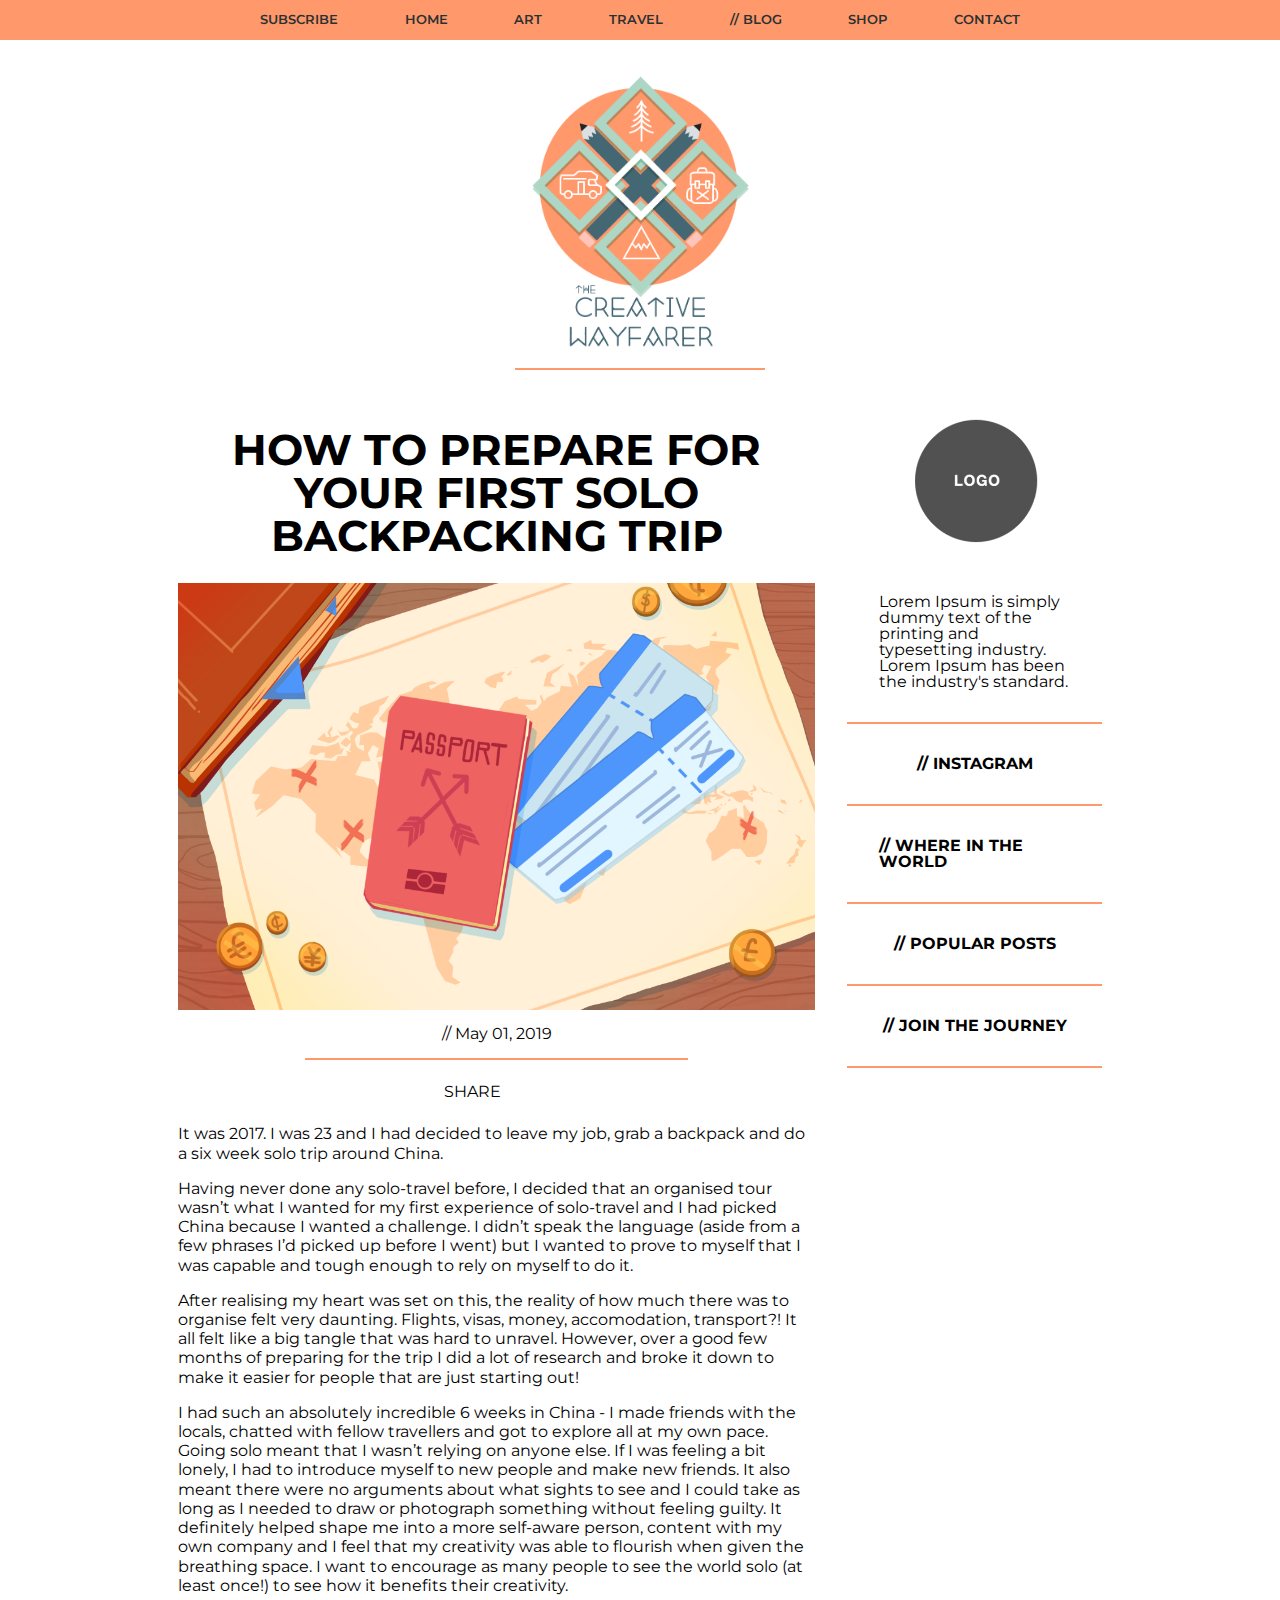
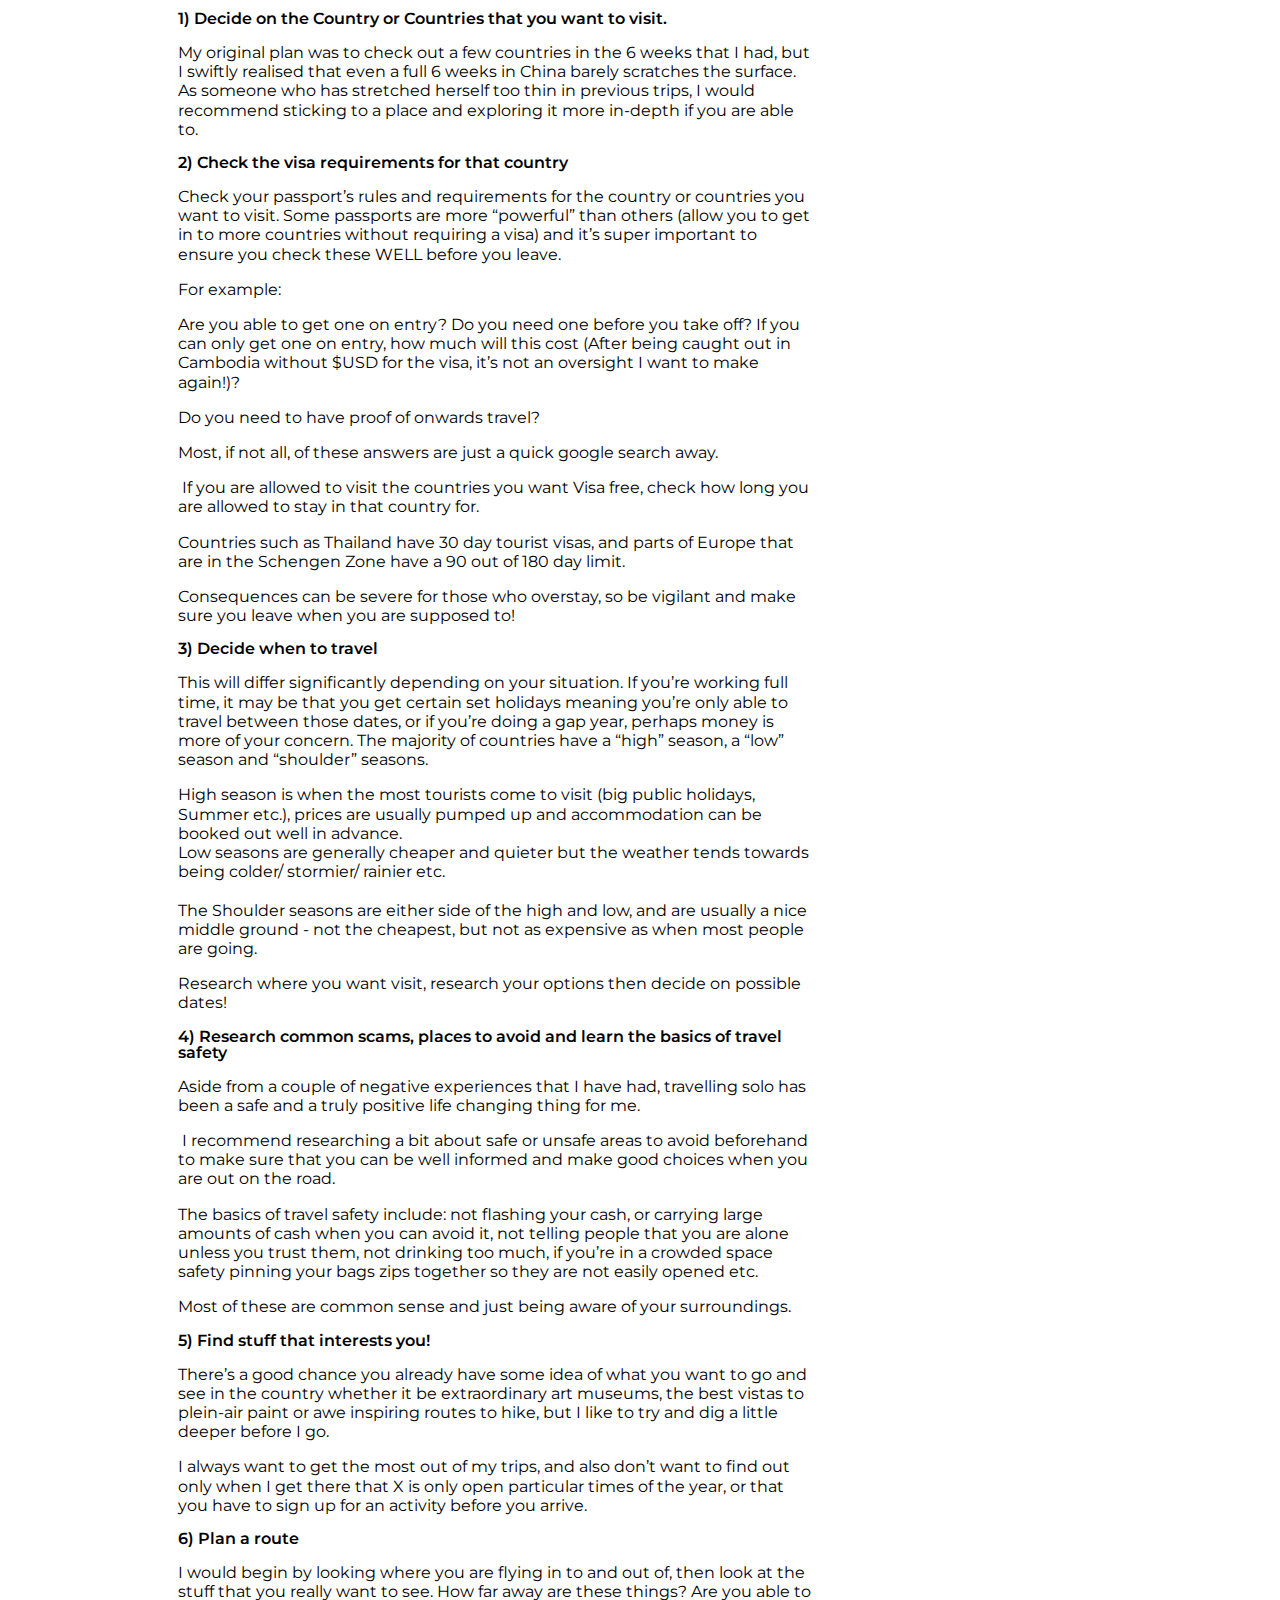
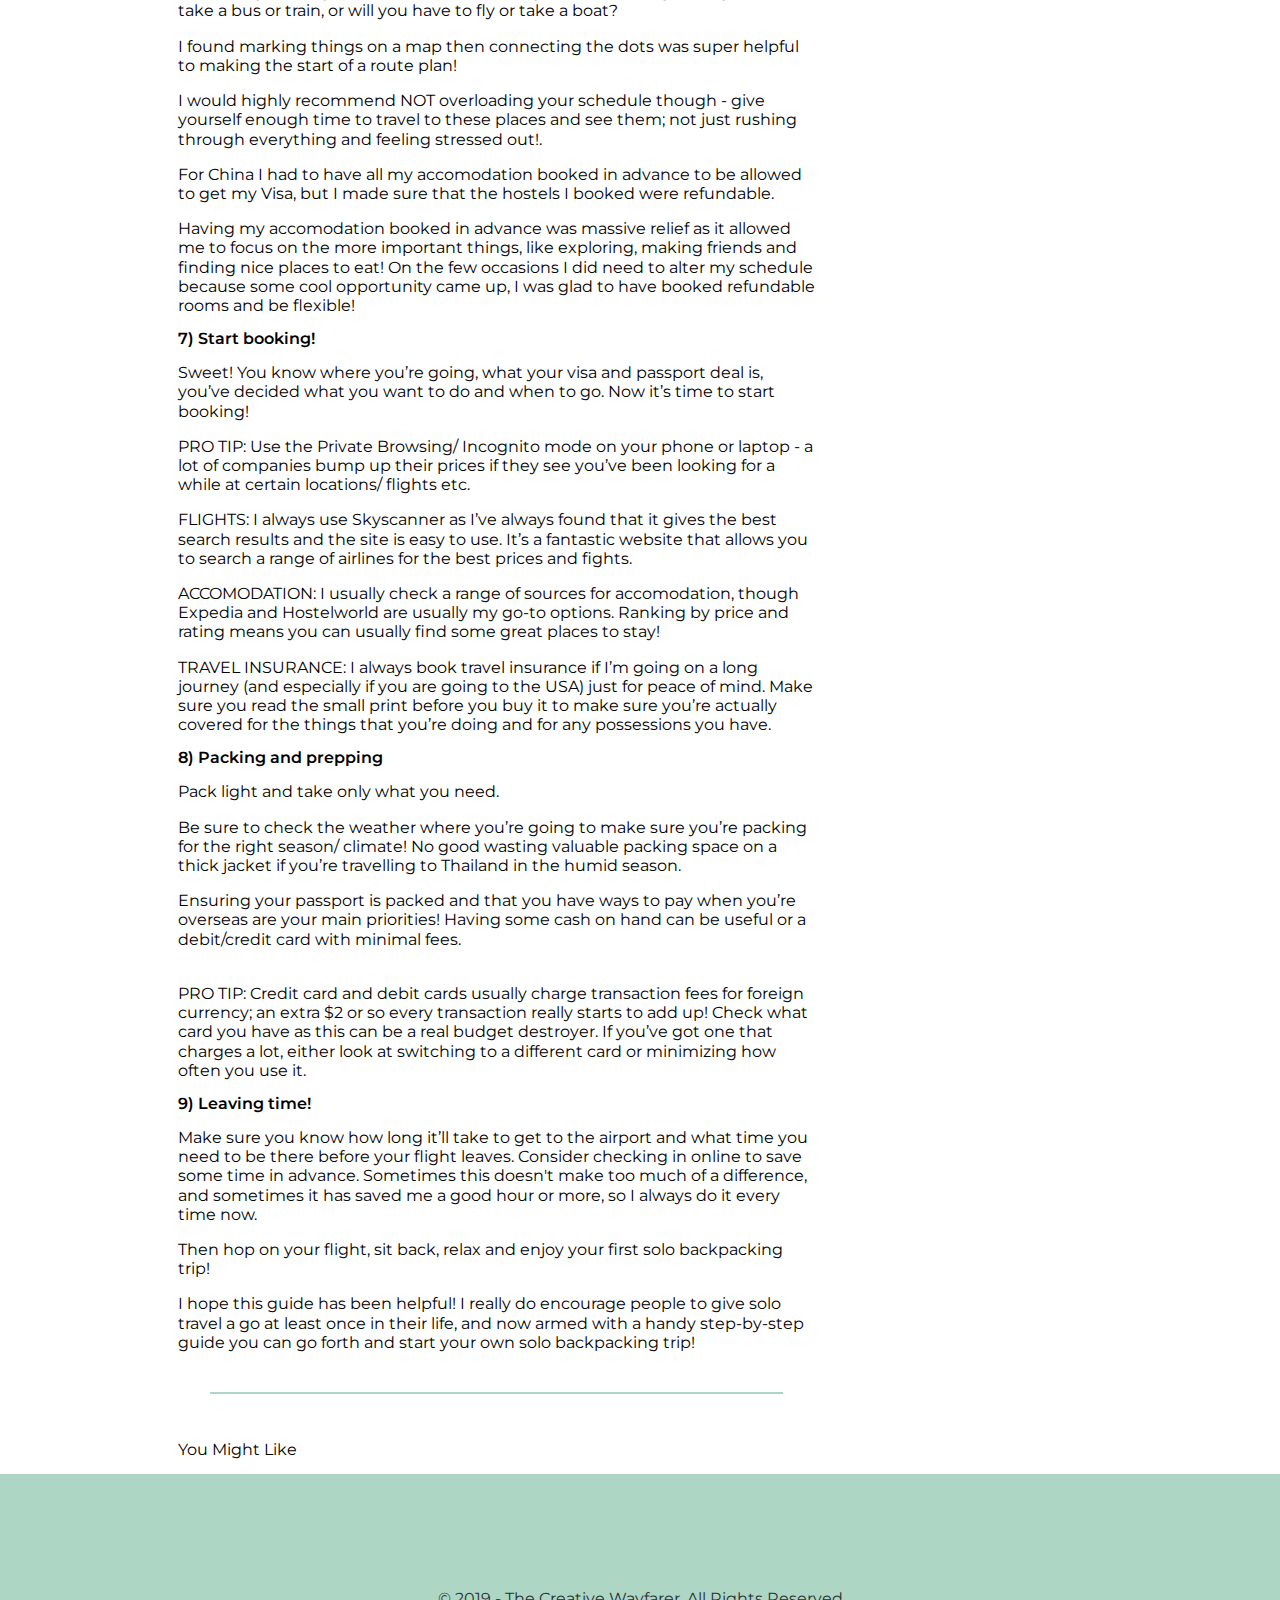
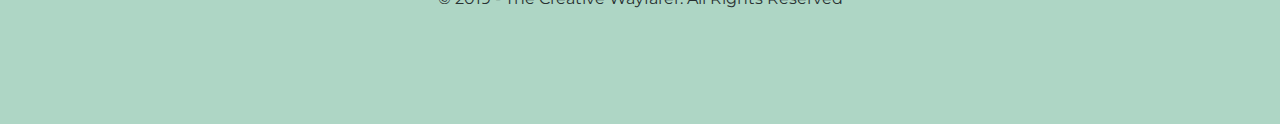
<file: article.html>
<!DOCTYPE html>
<html>
<head>
    <meta charset="utf-8" />
    <meta http-equiv="X-UA-Compatible" content="IE=edge">
    <title>The Creative Wayfarer</title>
    <meta name="viewport" content="width=device-width, initial-scale=1">
    <link rel="stylesheet" type="text/css" media="screen" href="./css/reset.css" />
    <link rel="stylesheet" type="text/css" media="screen" href="./css/style.css" />
    <link href="https://fonts.googleapis.com/css?family=Montserrat:400,600" rel="stylesheet">
    <link rel="stylesheet" href="https://use.fontawesome.com/releases/v5.5.0/css/all.css" integrity="sha384-B4dIYHKNBt8Bc12p+WXckhzcICo0wtJAoU8YZTY5qE0Id1GSseTk6S+L3BlXeVIU" crossorigin="anonymous">
    <script></script>
</head>
<body>
    
    <header>
            <nav>
                <ul class="mobile-nav">
                    <li class="mobile-nav-home"><a href="./index.html" ><i class="fas fa-home fa-lg"></i></a></li>
                    <li class="mobile-nav-menu"><i class="fas fa-bars fa-lg"></i></li>
                </ul>
                <ul class="nav full-nav">
                    <li><a href="./article.html">Subscribe</a></li>
                    <li><a href="./index.html">Home</a></li>
                    <li><a href="./article.html">Art</a></li>
                    <li><a href="./article.html">Travel</a></li>
                    <li><a href="./article.html">// Blog</a></li>
                    <li><a href="./article.html">Shop</a></li>
                    <li><a href="./article.html">Contact</a></li>
                </ul>
                
            </nav>
        </header>

    <main>
        <section class="container section1">
            <div class="logo">
                <img src="./images/TCW_Logo.png" alt="Logo">
            </div>
        </section>

        <section class="container section3">
            <div class="main-content">  
                <div class="articles">
                    <div class="article-page-box" id="article1">
                        <h2>HOW TO PREPARE FOR YOUR FIRST SOLO BACKPACKING TRIP</h2>
                        <img src="./images/ArticleHero_001_First_Backpacking_Trip.png" alt="Backpacking and Map image by Paula">
                        <div class="date">// May 01, 2019</div>
                        <hr>
                        <ul class="article-page-box-share">
                            <li><span>SHARE</span></li>
                            <li><a href="" class="fab fa-facebook-f"></a></li>
                            <li><a href="" class="fab fa-twitter"></a></li>
                            <li><a href="" class="fab fa-instagram"></a></li>
                        </ul>
                        <div class="article-page-content">
                            <p>It was 2017. I was 23 and I had decided to leave my job, grab a backpack and do a six week solo trip around China.</p><br>
                            <p>Having never done any solo-travel before, I decided that an organised tour wasn&rsquo;t what I wanted for my first experience of solo-travel and I had picked China because I wanted a challenge. I didn&rsquo;t speak the language (aside from a few phrases I&rsquo;d picked up before I went) but I wanted to prove to myself that I was capable and tough enough to rely on myself to do it.</p><br>
                            <p>After realising my heart was set on this, the reality of how much there was to organise felt very daunting. Flights, visas, money, accomodation, transport?! It all felt like a big tangle that was hard to unravel. However, over a good few months of preparing for the trip I did a lot of research and broke it down to make it easier for people that are just starting out!</p><br>
                            <p>I had such an absolutely incredible 6 weeks in China - I made friends with the locals, chatted with fellow travellers and got to explore all at my own pace. Going solo meant that I wasn&rsquo;t relying on anyone else. If I was feeling a bit lonely, I had to introduce myself to new people and make new friends. It also meant there were no arguments about what sights to see and I could take as long as I needed to draw or photograph something without feeling guilty. It definitely helped shape me into a more self-aware person, content with my own company and I feel that my creativity was able to flourish when given the breathing space. I want to encourage as many people to see the world solo (at least once!) to see how it benefits their creativity.</p><br>
                            <h4>1) Decide on the Country or Countries that you want to visit.</h4><br>
                            <p>My original plan was to check out a few countries in the 6 weeks that I had, but I swiftly realised that even a full 6 weeks in China barely scratches the surface. As someone who has stretched herself too thin in previous trips, I would recommend sticking to a place and exploring it more in-depth if you are able to.</p><br>
                            <h4>2) Check the visa requirements for that country</h4><br>
                            <p>Check your passport&rsquo;s rules and requirements for the country or countries you want to visit. Some passports are more &ldquo;powerful&rdquo; than others (allow you to get in to more countries without requiring a visa) and it&rsquo;s super important to ensure you check these WELL before you leave.</p><br>
                            <p>For example:</p><br>
                            <p>Are you able to get one on entry? Do you need one before you take off? If you can only get one on entry, how much will this cost (After being caught out in Cambodia without $USD for the visa, it&rsquo;s not an oversight I want to make again!)?</p><br>
                            <p>Do you need to have proof of onwards travel?</p><br>
                            <p>Most, if not all, of these answers are just a quick google search away.</p><br>
                            <p>&nbsp;If you are allowed to visit the countries you want Visa free, check how long you are allowed to stay in that country for.</p><br>
                            <p>Countries such as Thailand have 30 day tourist visas, and parts of Europe that are in the Schengen Zone have a 90 out of 180 day limit.</p><br>
                            <p>Consequences can be severe for those who overstay, so be vigilant and make sure you leave when you are supposed to!</p><br>
                            <h4>3) Decide when to travel</h4><br>
                            <p>This will differ significantly depending on your situation. If you&rsquo;re working full time, it may be that you get certain set holidays meaning you&rsquo;re only able to travel between those dates, or if you&rsquo;re doing a gap year, perhaps money is more of your concern. The majority of countries have a &ldquo;high&rdquo; season, a &ldquo;low&rdquo; season and &ldquo;shoulder&rdquo; seasons.</p><br>
                            <p>High season is when the most tourists come to visit (big public holidays, Summer etc.), prices are usually pumped up and accommodation can be booked out well in advance.<br /> Low seasons are generally cheaper and quieter but the weather tends towards being colder/ stormier/ rainier etc.<p><br>
                            <p>The Shoulder seasons are either side of the high and low, and are usually a nice middle ground - not the cheapest, but not as expensive as when most people are going.</p><br>
                            <p>Research where you want visit, research your options then decide on possible dates!</p><br>
                            <h4>4) Research common scams, places to avoid and learn the basics of travel safety</h4><br>
                            <p>Aside from a couple of negative experiences that I have had, travelling solo has been a safe and a truly positive life changing thing for me.</p><br>
                            <p>&nbsp;I recommend researching a bit about safe or unsafe areas to avoid beforehand to make sure that you can be well informed and make good choices when you are out on the road.</p><br>
                            <p>The basics of travel safety include: not flashing your cash, or carrying large amounts of cash when you can avoid it, not telling people that you are alone unless you trust them, not drinking too much, if you&rsquo;re in a crowded space safety pinning your bags zips together so they are not easily opened etc.</p><br>
                            <p>Most of these are common sense and just being aware of your surroundings.</p><br>
                            <h4>5) Find stuff that interests you!</h4><br>
                            <p>There&rsquo;s a good chance you already have some idea of what you want to go and see in the country whether it be extraordinary art museums, the best vistas to plein-air paint or awe inspiring routes to hike, but I like to try and dig a little deeper before I go.</p><br>
                            <p>I always want to get the most out of my trips, and also don&rsquo;t want to find out only when I get there that X is only open particular times of the year, or that you have to sign up for an activity before you arrive.</p><br>
                            <h4>6) Plan a route</h4><br>
                            <p>I would begin by looking where you are flying in to and out of, then look at the stuff that you really&nbsp;want to see. How far away are these things? Are you able to take a bus or train, or will you have to fly or take a boat?</p><br>
                            <p>I found marking things on a map then connecting the dots was super helpful to making the start of a route plan!</p><br>
                            <p>I would highly recommend NOT overloading your schedule though - give yourself enough time to travel to these places and see&nbsp;them; not just rushing through everything and feeling stressed out!.</p><br>
                            <p>For China I had to have all my accomodation booked in advance to be allowed to get my Visa, but I made sure that the hostels I booked were refundable.</p><br>
                            <p>Having my accomodation booked in advance was massive relief as it allowed me to focus on the more important things, like exploring, making friends and finding nice places to eat! On the few occasions I did need to alter my schedule because some cool opportunity came up, I was glad to have booked refundable rooms and be flexible!</p><br>
                            <h4>7) Start booking!</h4><br>
                            <p>Sweet! You know where you&rsquo;re going, what your visa and passport deal is, you&rsquo;ve decided what you want to do and when to go. Now it&rsquo;s time to start booking!</p><br>
                            <p>PRO TIP: Use the Private Browsing/ Incognito mode on your phone or laptop - a lot of companies bump up their prices if they see you&rsquo;ve been looking for a while at certain locations/ flights etc.</p><br>
                            <p>FLIGHTS: I always use Skyscanner as I&rsquo;ve always found that it gives the best search results and the site is easy to use. It&rsquo;s a fantastic website that allows you to search a range of airlines for the best prices and fights.</p><br>
                            <p>ACCOMODATION: I usually check a range of sources for accomodation, though Expedia and Hostelworld are usually my go-to options. Ranking by price and rating means you can usually find some great places to stay!</p><br>
                            <p>TRAVEL INSURANCE: I always book travel insurance if I&rsquo;m going on a long journey (and especially&nbsp;if you are going to the USA) just for peace of mind. Make sure you read the small print before you buy it to make sure you&rsquo;re actually covered for the things that you&rsquo;re doing and for any possessions you have.</p><br>
                            <h4>8) Packing and prepping</h4><br>
                            <p>Pack light and take only what you need.</p><br>
                            <p>Be sure to check the weather where you&rsquo;re going to make sure you&rsquo;re packing for the right season/ climate! No good wasting valuable packing space on a thick jacket if you&rsquo;re travelling to Thailand in the humid season.</p><br>
                            <p>Ensuring your passport is packed and that you have ways to pay when you&rsquo;re overseas are your main priorities! Having some cash on hand can be useful or a debit/credit card with minimal fees.</p><br>
                            <p><br />PRO TIP: Credit card and debit cards usually charge transaction fees for foreign currency; an extra $2 or so every transaction really starts to add up! Check what card you have as this can be a real budget destroyer. If you&rsquo;ve got one that charges a lot, either look at switching to a different card or minimizing how often you use it.</p><br>
                            <h4>9) Leaving time!</h4><br>
                            <p>Make sure you know how long it&rsquo;ll take to get to the airport and what time you need to be there before&nbsp;your flight leaves. Consider checking in online to save some time in advance. Sometimes this doesn't make too much of a difference, and sometimes it has saved me a good hour or more, so I always do it every time now.</p><br>
                            <p>Then hop on your flight, sit back, relax and enjoy your first solo backpacking trip!</p><br>
                            <p>I hope this guide has been helpful! I really do encourage people to give solo travel a go at least once in their life, and now armed with a handy step-by-step guide you can go forth and start your own solo backpacking trip!</p><br>
                        </div>
                        <hr class="hr-bottom">
                    </div> 
                    <div class="additional-content">
                            <h3>You Might Like</h3>
                        </div>
                </div>
                <div class="article-page-sidebar-box">
                    <div id="aboutme">
                        <img src="./images/LogoSupporterPlaceholder-300x300.png" alt="Logo">
                        <p>Lorem Ipsum is simply dummy text of the printing and typesetting industry. Lorem Ipsum has been the industry's standard.</p>
                    </div>
                    <div id="instagram">
                        <h2>// Instagram</h2>
                    </div> 
                    <div id="whereintheworld">
                        <h2>// Where in the world</h2>
                    </div> 
                    <div id="popularposts">
                        <h2>// Popular Posts</h2>
                    </div> 
                    <div id="jointhejourney">
                        <h2>// Join the Journey</h2>
                    </div> 
                </div>
            </div>
        </section>

        <section class="bottom">
            <footer>
                <span>&copy 2019 - The Creative Wayfarer. All Rights Reserved</span>
            </footer>
        </section>

        <section></section>
    </main>
<script src="./js/main.js" async></script>
</body>
</html>
</file>
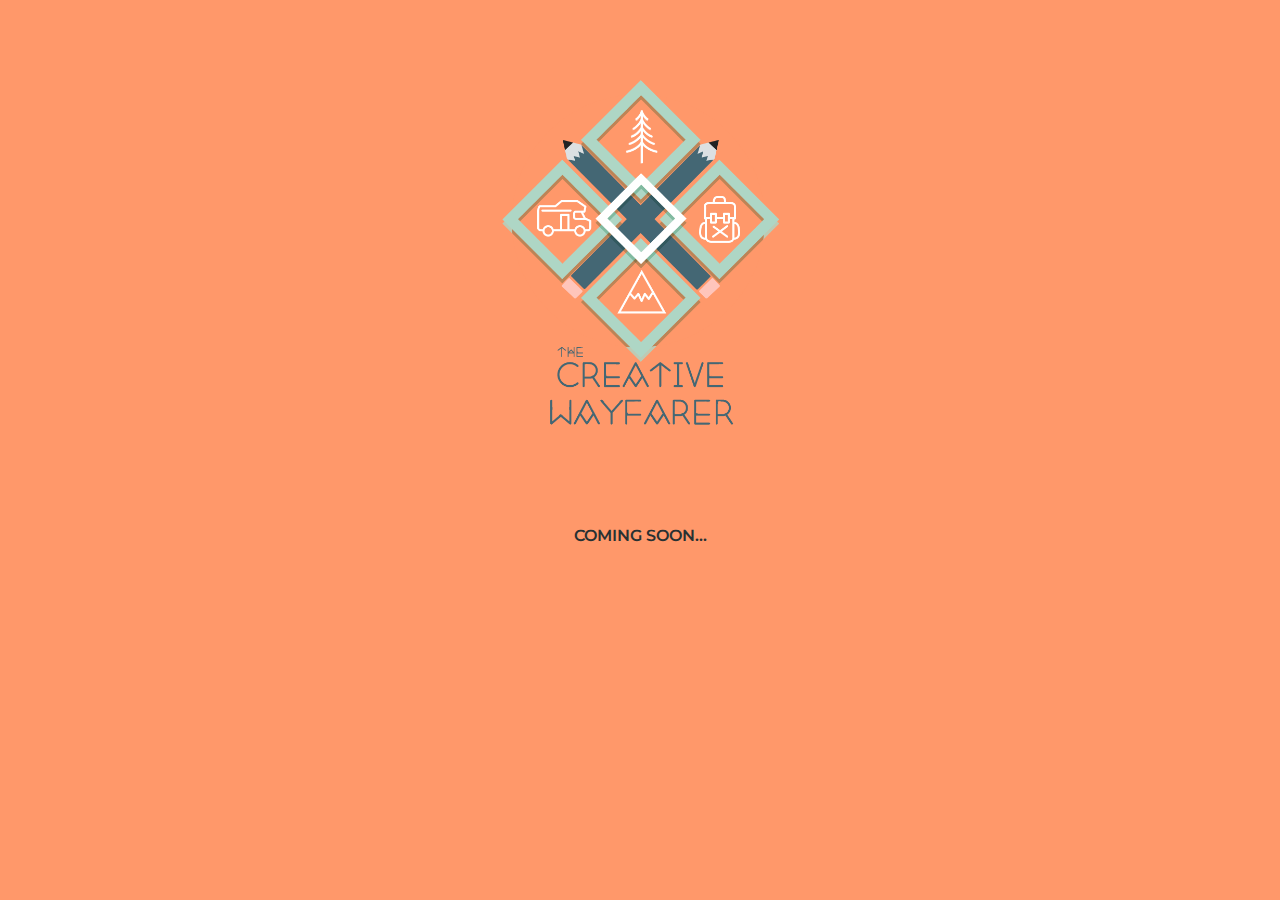
<file: soon.html>
<!DOCTYPE html>
<html>
<head>
    <meta charset="utf-8" />
    <meta http-equiv="X-UA-Compatible" content="IE=edge">
    <title>The Creative Wayfarer</title>
    <meta name="viewport" content="width=device-width, initial-scale=1">
    <link rel="stylesheet" type="text/css" media="screen" href="./css/reset.css" />
    <link rel="stylesheet" type="text/css" media="screen" href="./css/style.css" />
    <link href="https://fonts.googleapis.com/css?family=Montserrat:400,600" rel="stylesheet">
    <link rel="stylesheet" href="https://use.fontawesome.com/releases/v5.5.0/css/all.css" integrity="sha384-B4dIYHKNBt8Bc12p+WXckhzcICo0wtJAoU8YZTY5qE0Id1GSseTk6S+L3BlXeVIU" crossorigin="anonymous">
    <script></script>
</head>

<body class="soon">
    <div class="soon-div">
        <img src="./images/TCW_Logo.png" alt="">
        <span class="soon-span">Coming soon...</span>
    </div>
</body>

</html>
</file>
<file: css/style.css>
/* Universial Styles */
html {
  font-family: 'Montserrat', sans-serif;
}

.container {
  padding: 1em 1.5em;
}

a {
  color: #293132;
  text-decoration: none; /* no underline */
}

/* NAVBAR */

nav {
  background-color: #ff986a;
  position: fixed;
  top: 0;
  width: 100%;
}

.full-nav {
  display: flex;
  justify-content: center;
  text-transform: uppercase;
  font-size: smaller;
  font-weight: 600;
}

nav ul li {
  padding: 1em 2.5em;
  cursor: pointer;
}

nav ul li:hover a {
  color: white;
  
}

@media only screen and (min-width: 900px) {
  .mobile-nav {
    display: none;
  }

}

@media only screen and (max-width: 900px) {
  .full-nav {
    display: none;
  }

  .open {
    display: initial;
    text-align: center;
  }

  .open:hover a{
    color: white;
  }

  .mobile-nav {
    text-transform: uppercase;
    font-size: smaller;
    font-weight: 600;
  }

  .mobile-nav-home {
    float: left;
  }

  .mobile-nav-menu {
    float: right;
  }

}

/* SECTION 1: TCW Logo */

.section1 {
  margin-top: 3em;
}

.logo {
  display: flex;
  justify-content: center;
}

.logo img {
  height: 18em;
  padding-bottom: 1em;
  border-bottom: 2px solid #ff986a;
}

/* SECTION 2: Carousel */

.carousel {
  display: flex;
  flex-wrap: wrap;
  justify-content: center;
}

.car-item {
  display: flex;
  padding: 0 1em;
  flex-direction: column;
}

.car-item img {
  width: 10em;
  height: 15em;
  margin: 0 0.8em;
}

.section2 .carousel .car-item span {
  display: flex;
  justify-content: center;
  padding: 1em 0;
  text-transform: uppercase;
  position: relative;
  bottom: 25%;
}

/* SECTION 3: Articles */
.section3 {
  display: flex;
  justify-content: center;
}

.main-content {
  display: flex;
  justify-content: center;
  width: 75%;
}

@media only screen and (max-width: 631px) {
  .main-content {
    display: block;
  }
  
}

.articles {
  display: flex;
  flex-direction: column;
  margin-right: 2em;
  width: 100%;
}

/* ARTICLE BOX *** ARTICLE BOX */
.article-box {
  width: 100%;
  min-width: 150px;
  margin-bottom: 3em;
  display: flex;
  flex-direction: column;
}

.article-box img {
  width: 100%;
  object-fit: cover;
}

.article-box h2 {
  font-weight: bold;
  font-size: 1.5em;
  text-align: center;
  text-transform: uppercase;
  padding: 0.6em 0;
}

@media only screen and (max-width: 500px) {
  .article-box h2 {
    font-size: 1em;
  }
  
}

.article-box .date {
  align-self: center;
  padding-bottom: 1em;
}

.article-box hr {
  width: 60%;
  margin: 0 auto;
  height: 2px;
  background-color:#ff986a;
}

.article-box .hr-bottom {
  width: 90%;
  margin: 0 auto;
  height: 2px;
  background-color:#aed6c5;
}

.article-box #article_exerpt {
  margin: 1em 0;
}

.article-box span {
  text-align: center;
  text-transform: uppercase;
  padding: 0.6em;
}

.article-box #read_more {
  text-align: center;
  font-weight: bold;
  text-transform: uppercase;
  margin-bottom: 1em;
}

.article-box .article-box-footer {
  height: auto;
  width: 100%;
  border-top: 2px solid #aed6c5;
  border-bottom: 2px solid #aed6c5;
  display: flex;
  justify-content: center;
  position: relative;
}

.article-box .article-socials {
  text-align: center;
}

.article-box-footer .fab {
  padding: 0.6em;
}

/* PAGE 2 - ARTICLES */

.article-page-box {
  width: 100%;
  min-width: 150px;
  margin-bottom: 3em;
  display: flex;
  flex-direction: column;
}

.article-page-box img {
  width: 100%;
  object-fit: cover;
}

.article-page-box h2 {
  font-weight: bold;
  font-size: 2.7em;
  text-align: center;
  text-transform: uppercase;
  padding: 0.6em 0;
}

@media only screen and (max-width: 500px) {
  .article-page-box h2 {
    font-size: 1em;
  }
  
}

.article-page-box .date {
  align-self: center;
  padding: 1em 0;
}

.article-page-box hr {
  width: 60%;
  margin: 0 auto;
  height: 2px;
  background-color:#ff986a;
  border: 0;
}

.article-page-box .article-page-box-share {
  display: flex;
  align-self: center;
  padding: 1em 0;
}

.article-page-box .article-page-box-share li{
  padding: 0.5em;
}

.article-page-box .hr-bottom {
  width: 90%;
  margin: 0 auto;
  height: 2px;
  background-color:#aed6c5;
  border: 0;
  margin-top: 1.5em;
}

.article-page-box .article-page-content h2{
  font-weight: 600;
}

.article-page-box .article-page-content h4{
  font-weight: 600;
}

.article-page-box .article-page-content p{
  line-height: 1.2em;
}

.article-page-box #read_more {
  text-align: center;
  font-weight: bold;
  text-transform: uppercase;
  margin-bottom: 1em;
}

.article-page-box .article-page-box-footer {
  height: auto;
  width: 100%;
  border-top: 2px solid #aed6c5;
  border-bottom: 2px solid #aed6c5;
  display: flex;
  justify-content: center;
  position: relative;
}

.article-page-box .article-socials {
  text-align: center;
}

.article-page-box-footer .fab {
  padding: 0.6em;
}



/* Sidebar & About Me */

.sidebar-box {
  width: 60%;
  min-width: 150px;
  height: auto;
}

.sidebar-box #aboutme {
  border-bottom: 2px solid #ff986a;
  display: flex;
  flex-direction: column;
  align-items: center;
}

.sidebar-box #aboutme img {
  height: 10em;
  width: 10em;
}

.sidebar-box #aboutme p {
  padding: 2em;
}

/* INSTAGRAM */
.sidebar-box #instagram {
  display: flex;
  flex-direction: column;
  align-items: center;
  border-bottom: 2px solid #ff986a;
}

.sidebar-box #instagram h2 {
  padding: 2em;
  font-weight: bold;
  text-transform: uppercase;
}

/* WHERE IN THE WORLD */
.sidebar-box #whereintheworld {
  display: flex;
  flex-direction: column;
  align-items: center;
  border-bottom: 2px solid #ff986a;
}

.sidebar-box #whereintheworld h2 {
  padding: 2em;
  font-weight: bold;
  text-transform: uppercase;
}
/* POPULAR POSTS */
.sidebar-box #popularposts {
  display: flex;
  flex-direction: column;
  align-items: center;
  border-bottom: 2px solid #ff986a;
}

.sidebar-box #popularposts h2 {
  padding: 2em;
  font-weight: bold;
  text-transform: uppercase;
}
/* JOIN THE JOURNEY */
.sidebar-box #jointhejourney {
  display: flex;
  flex-direction: column;
  align-items: center;
  border-bottom: 2px solid #ff986a;
}

.sidebar-box #jointhejourney h2 {
  padding: 2em;
  font-weight: bold;
  text-transform: uppercase;
}

/* Other Sidebars*/

.article-page-sidebar-box {
  width: 40%;
  min-width: 150px;
  height: auto;
}

.article-page-sidebar-box #aboutme {
  border-bottom: 2px solid #ff986a;
  display: flex;
  flex-direction: column;
  align-items: center;
}

.article-page-sidebar-box #aboutme img {
  height: 10em;
  width: 10em;
}

.article-page-sidebar-box #aboutme p {
  padding: 2em;
}

/* INSTAGRAM */
.article-page-sidebar-box #instagram {
  display: flex;
  flex-direction: column;
  align-items: center;
  border-bottom: 2px solid #ff986a;
}

.article-page-sidebar-box #instagram h2 {
  padding: 2em;
  font-weight: bold;
  text-transform: uppercase;
}
/* WHERE IN THE WORLD */
.article-page-sidebar-box #whereintheworld {
  display: flex;
  flex-direction: column;
  align-items: center;
  border-bottom: 2px solid #ff986a;
}

.article-page-sidebar-box #whereintheworld h2 {
  padding: 2em;
  font-weight: bold;
  text-transform: uppercase;
}
/* POPULAR POSTS */
.article-page-sidebar-box #popularposts {
  display: flex;
  flex-direction: column;
  align-items: center;
  border-bottom: 2px solid #ff986a;
}

.article-page-sidebar-box #popularposts h2 {
  padding: 2em;
  font-weight: bold;
  text-transform: uppercase;
}
/* JOIN THE JOURNEY */
.article-page-sidebar-box #jointhejourney {
  display: flex;
  flex-direction: column;
  align-items: center;
  border-bottom: 2px solid #ff986a;
}

.article-page-sidebar-box #jointhejourney h2 {
  padding: 2em;
  font-weight: bold;
  text-transform: uppercase;
}

/* Footer */

.follow-me {
  text-align: center;
  text-transform: uppercase;
}

.follow-me p{
  padding: 1em 1em;
}

.follow-me a{
  color: #ff986a;
}

.follow-me .insta-thumbs {
  padding-bottom: 1em;
}

.follow-me .insta-thumbs img{
  padding: 0 1em;
}

footer {
  display: flex;
  flex-direction: column;
  align-items: center;
  justify-content: center;
  width: 100%;
  height: 250px;
  background-color: #aed6c5;
}

footer .footer-socials {
  display: flex;
  align-items: center;
  justify-content: center;
  height: 5em;
  width: 25em;
  max-width: 80%;
  border-bottom: 2px solid #ff986a;
}

footer .footer-socials i{
  padding: .5em;
  opacity: 0.7;
}

footer span {
  color: #293132;
  padding: 2em;
}

footer a {
  padding: 1em;
}

footer ul {
  display: flex;
  flex-wrap: wrap;
}

footer ul li {
  list-style-type: none;
  margin-left: 30px;
  padding: 1em 0;
}

/***** SOON PAGE *****/
.soon {
  background-color: #ff986a;
}

.soon-div {
  display: flex;
  flex-direction: column;
  align-items: center;
}

.soon img {
  width: 20em;
  padding: 4em;
}

.soon-span {
  color: #293132;
  text-transform: uppercase;
  font-weight: 600;
  padding:2em;
}
</file>
